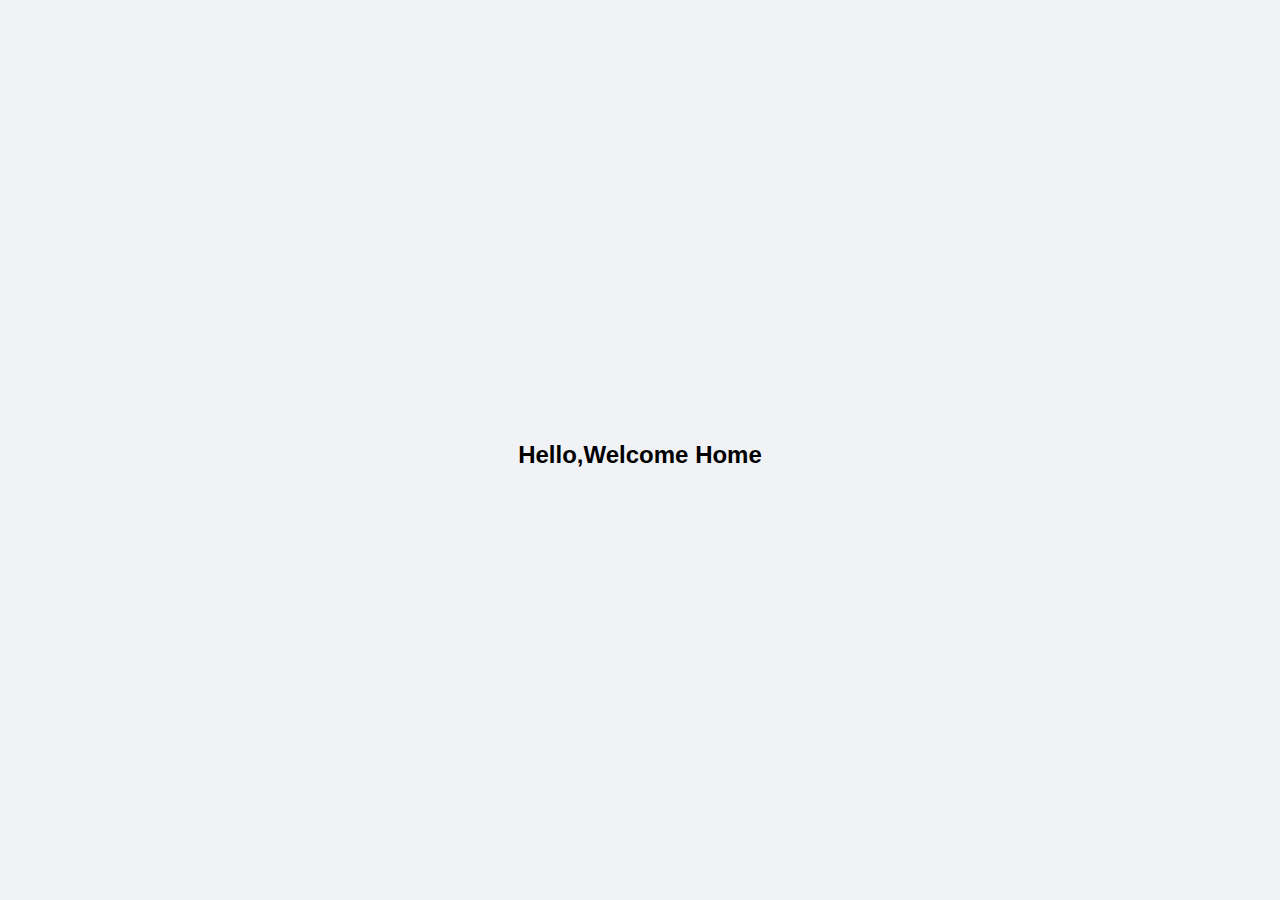
<file: flask/templates/index.html>
<!DOCTYPE html>
<html lang="en">
<head>
    <meta charset="UTF-8">
    <meta name="viewport" content="width=device-width, initial-scale=1.0">
    <title>Home</title>
    <link rel="stylesheet" href="style.css">
</head>
<body>
    <div class="message">
        <h2>Hello,Welcome Home</h2>
    </div>
</body>
</html>
</file>
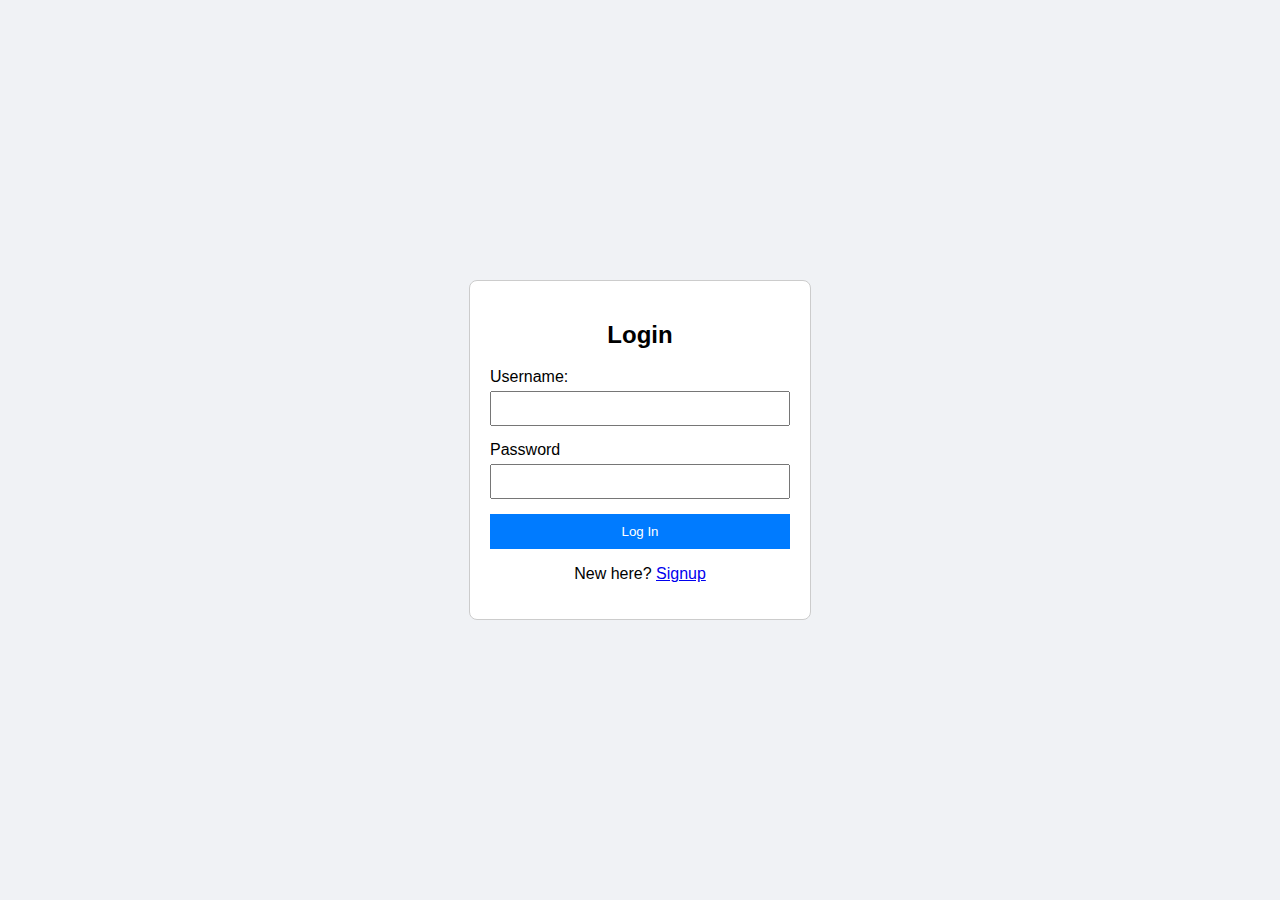
<file: flask/templates/login.html>
<!DOCTYPE html>
<html lang="en">
<head>
    <meta charset="UTF-8">
    <title>Login - Simple</title>
    <link rel="stylesheet" href="style.css">
</head>
<body>
    <div class="auth-container">
        <h2>Login</h2>
        <form onsubmit="handleLogin(event)">
            <div class="form-group">
                <label>Username:</label>
                <input type="text" id="username" required>
            </div>
            <div class="form-group">
                <label>Password</label>
                <input type="password" id="password" required>
            </div>
            <button type="submit">Log In</button>
        </form>
        <div id="message" class="message"></div>
        <p style="text-align: center;">New here? <a href="signup.html">Signup</a></p>
    </div>
    <script src="auth.js"></script>
</body>
</html>
</file>
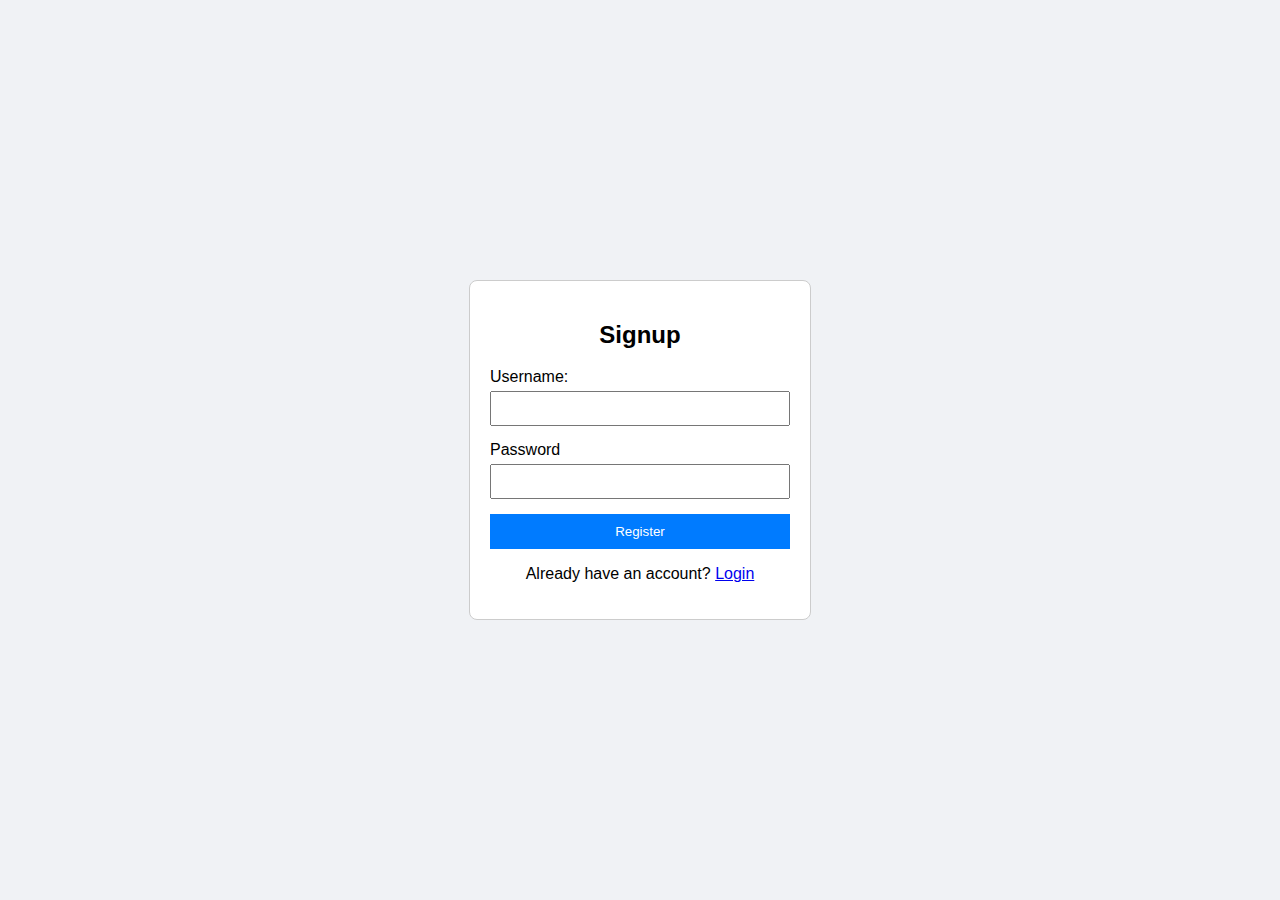
<file: flask/templates/signup.html>
<!DOCTYPE html>
<html lang="en">
<head>
    <meta charset="UTF-8">
    <title>Document</title>
    <link rel="stylesheet" href="style.css">
</head>
<body>
    <div class="auth-container">
        <h2>Signup</h2>
        <form onsubmit="handleSignup(event)">
            <div class="form-group">
                <label>Username:</label>
                <input type="text" id="username" required>
            </div>
            <div class="form-group">
                <label>Password</label>
                <input type="password" id="password" required>
            </div>
            <button type="submit">Register</button>
        </form>
        <div id="message" class="message"></div>
        <p style="text-align: center;">Already have an account? <a href="login.html">Login</a></p>
    </div>
    <script src="auth.js"></script>
</body>
</html>
</file>
<file: flask/templates/style.css>
body {
background-color: #f0f2f5;
font-family: Arial, Helvetica, sans-serif;
display: flex;
justify-content: center;
align-items: center;
height: 100vh;
margin: 0;
}
.auth-container{
background-color: white;
padding: 20px;
border: 1px solid #ccc;
border-radius: 8px;
width: 300px;

}
h2{
text-align: center;
}
.form-group{
margin-bottom: 15px;
}
input{
width: 100%;
padding: 8px;
margin-top: 5px;
box-sizing: border-box;
}
button{
width: 100%;
padding: 10px;
background-color: #007bff;
color: white;
border: none;
cursor: pointer;
}
button.hover{
background-color: #0056b3;
}
.message{
margin-top: 10px;
text-align: center;
}
</file>
